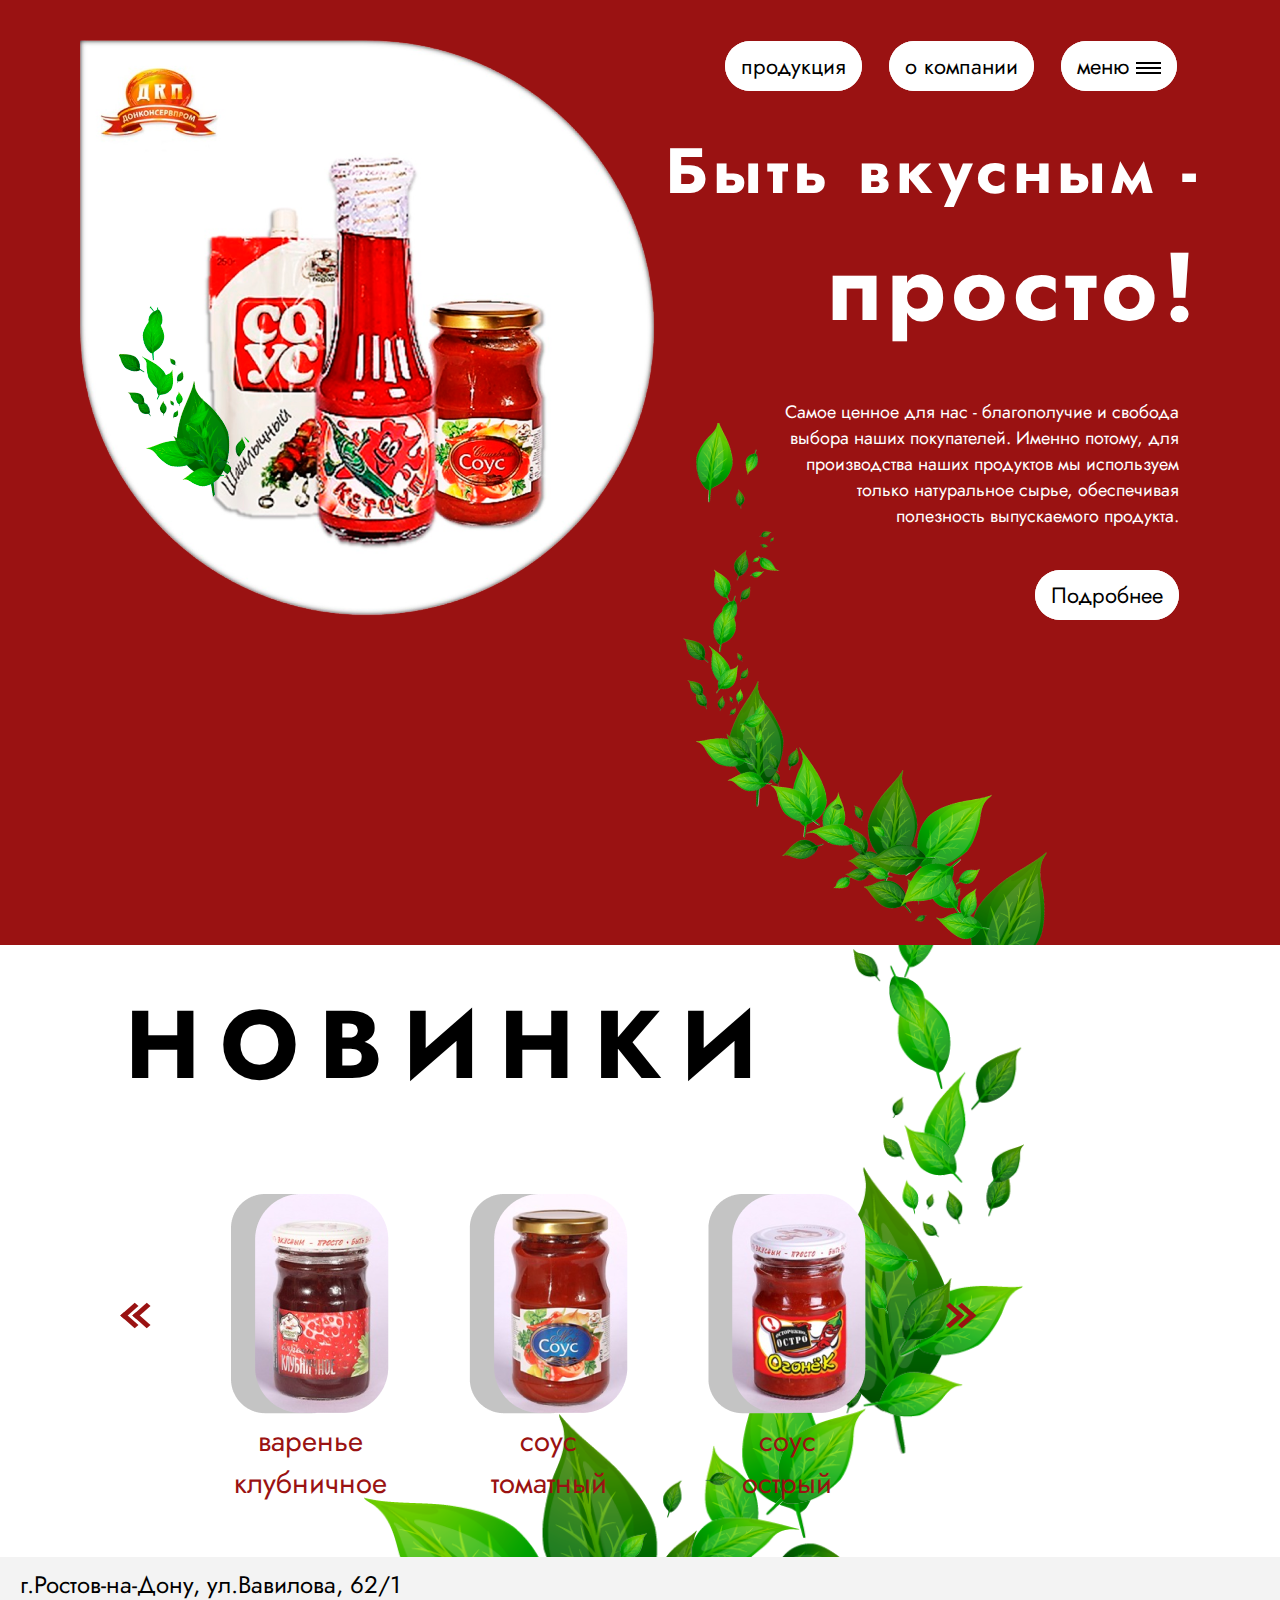
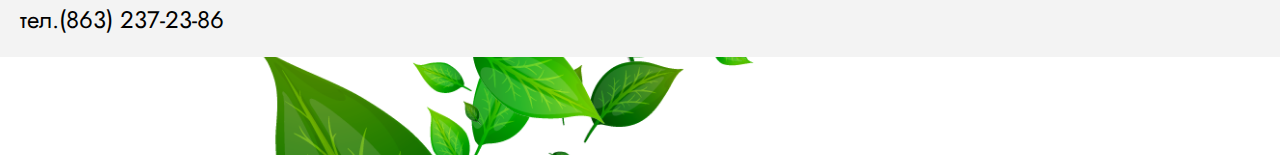
<file: index.html>
<!DOCTYPE html>
<html lang="en">
<head>
    <meta charset="UTF-8">
    <meta http-equiv="X-UA-Compatible" content="IE=edge">
    <meta name="viewport" content="width=device-width, initial-scale=1.0">
    <title>Flex верстка</title>
    <link rel="stylesheet" href="styles/style_1.css">
</head>
<body>
    <div class="wrapper">
        <div class="block-1">
            <img class="Ketchip" src="images/background-1.png" alt="">
        </div>
        <div class="block-2">
            <div class="block_button-header">
                <a class="button-header" href="index_4.html">продукция</a>
                <a class="button-header" href="index_3.html">о компании</a>
                <a class="button-header" href="index_2.html">меню <img src="images/меню.svg" alt=""></a>
            </div>
            <div>
                <h1>Быть вкусным - <br> <span class="font-sizze">просто!</span></h1>
            </div>
            <div class="block-text">
                <p class="text_1">Самое ценное для нас - благополучие и свобода выбора наших покупателей. Именно потому, для производства наших продуктов
                    мы используем только натуральное сырье, обеспечивая полезность выпускаемого продукта.</p>
            </div>
            <div class="block-button-bottom">
                <a class="button-bottom" href="">Подробнее</a>
            </div>
        </div>
    </div>

    <div class="block_bottom">
        <div class="block_bottom-zagolovok"><h2 class="zagolovok-size">НОВИНКИ</h2></div>
        <div class="block-slider">
            <div class="left"><img src="images/left-arrow.svg" alt=""></div>
            <div class="cards"><img src="images/slider-1.png" alt=""><p class="text-bottom">варенье<br>клубничное</p></div>
            <div class="cards"><img src="images/slider-2.png" alt=""><p class="text-bottom">соус<br>томатный</p></div>
            <div class="cards"><img src="images/slider-3.png" alt=""><p class="text-bottom">соус<br>острый</p></div>
            <div class="right"><img src="images/right-arrow.svg" alt=""></div>
        </div>
        <div class="footer">
            <p class="text-footer">г.Ростов-на-Дону, ул.Вавилова, 62/1<br>тел.(863) 237-23-86</p>
        </div>
    </div>
</body>
</html>
</file>
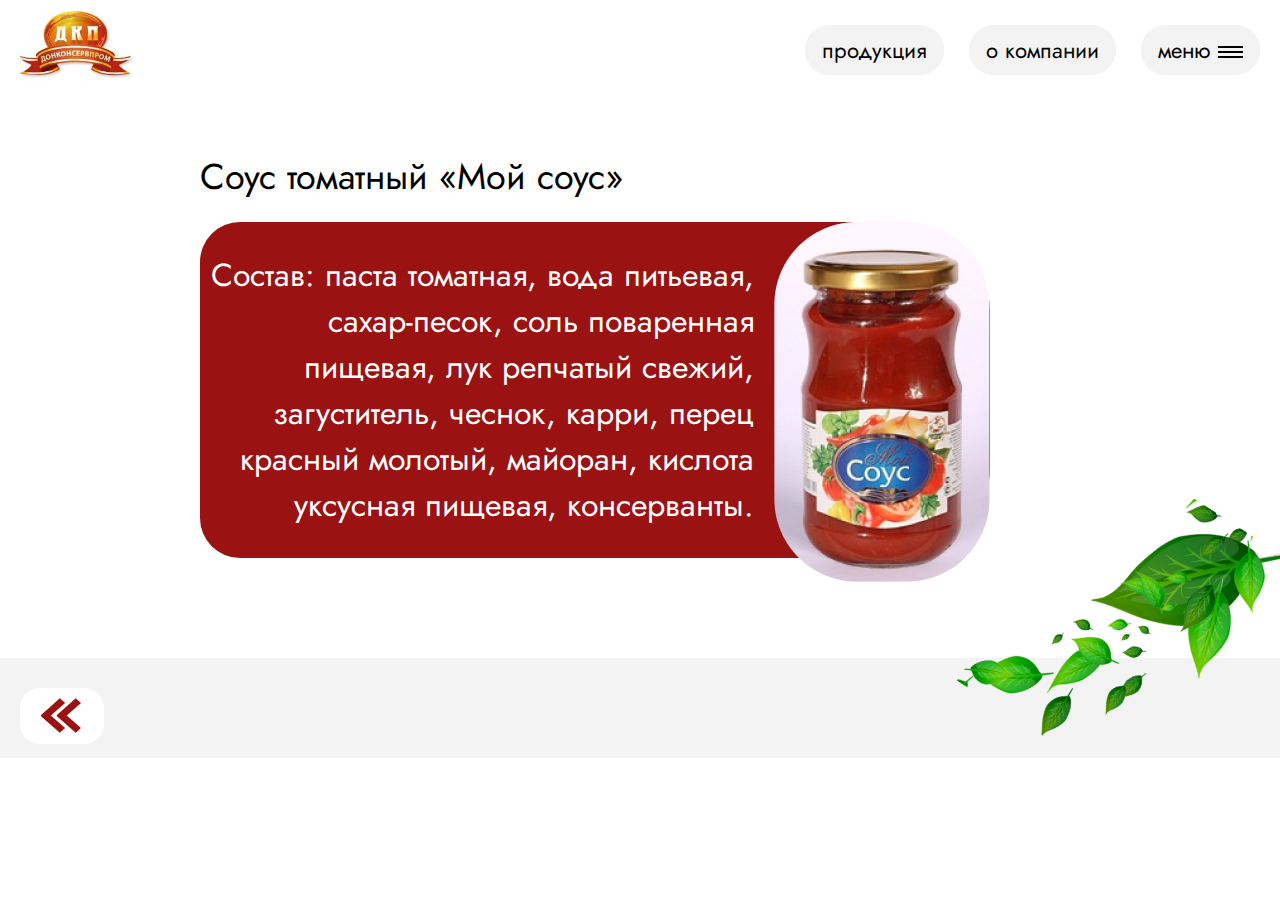
<file: index_2.html>
<!DOCTYPE html>
<html lang="en">
<head>
    <meta charset="UTF-8">
    <meta http-equiv="X-UA-Compatible" content="IE=edge">
    <meta name="viewport" content="width=device-width, initial-scale=1.0">
    <title>Flex верстка</title>
    <link rel="stylesheet" href="styles/style_2.css">
</head>
<body>
    <div class="wrapper">
        <div class="logo"><img src="images/logo.png" alt=""></div>
        <div class="block-button_header">
            <a class="button-header-top" href="index_4.html">продукция</a>
            <a class="button-header-top" href="index_3.html">о компании</a>
            <a class="button-header-top" href="index_2.html">меню <img src="images/меню.svg" alt=""></a>
        </div>
    </div>

    <div class="block-text">
        <div class="text_one">Соус томатный «Мой соус»</div>
        <div class="blok">
            <div class="text_two">Состав: паста томатная, вода питьевая, сахар-песок, соль поваренная пищевая, лук репчатый свежий, загуститель, чеснок, карри, перец красный молотый, майоран, кислота уксусная пищевая, консерванты.</div>
            <div class="img-block"><img class="img-img" src="images/img-right.png" alt=""></div>
        </div>
    </div>

    <div class="footer">
        <a href="index.html"><img class="button-nazad" src="images/обратно.svg" alt=""></a>
    </div>
</body>
</html>
</file>
<file: styles/style_1.css>
@import url('https://fonts.googleapis.com/css2?family=Jost&display=swap');

body{
    font-family: 'Jost', sans-serif;
    margin: 0;
    padding: 0;
}

.wrapper{
    max-width: 100%;
    height: 105vh;
    background-color: #9A1212;
    display: flex;
    justify-content: center;
}

.Ketchip{
    width: 100;
    height: 100;
    margin-top: 40px;
}

.block-2{
    background-image:url(../images/back-1.png);
    background-repeat: no-repeat;
    background-position: left bottom;
}

a{
    text-decoration: none;
    color: black;
}

.block_button-header{
    margin-top: 50px;
    margin-left: 70px;
}

.button-header{
    margin-right: 22px;
    font-size: 22px;
    border: 1px solid #ffffff;
    padding: 8px 15px 8px 15px;
    border-radius: 50px;
    background-color: #ffffff;
}

h1{
    font-family: 'Jost', sans-serif;
    letter-spacing: 5px;
    font-size: 64px;
    color: #ffffff;
    text-align: right;
}

.font-sizze{
    font-size: 96px;
}

.block-text{
    margin-left: 125px;
    width: 399px;
}

.text_1{
    text-align: right;
    color: #ffffff;
    font-size: 18px;
}

.block-button-bottom{
    margin-left: 380px;
    margin-top: 50px;
}

.button-bottom{
    margin-right: 22px;
    font-size: 22px;
    border: 1px solid #ffffff;
    padding: 8px 15px 8px 15px;
    border-radius: 50px;
    background-color: #ffffff;
}

.block_bottom{
    max-width: 100%;
    height: 90vh;
    background-image: url(../images/back-2.png);
    background-size: 60%;
    background-repeat:no-repeat;
    background-position:50% 65%;
}
.zagolovok-size{
    margin-top: 0px;
    padding-top: 30px;
    margin-left: 125px;
    font-size: 96px;
    letter-spacing: 20px;
}

.block-slider{
    display: flex;
    margin-left: 120px;
    align-items: center;
    margin-bottom: 0px;
}

.cards{
    margin-right: 80px;
}

.text-bottom{
    margin-top: 0px;
    font-size: 29.23px;
    color: #9A1212;
    text-align: center;
}

.left{
    margin-bottom: 90px;
    margin-right: 80px;
}

.right{
    margin-bottom: 90px;
}

.footer{
    max-width: 100%;
    height: 100px;
    margin-top: 0px;
    background-color: #F3F3F3;
}

.text-footer{
    font-size: 24px;
    padding-top: 10px;
    padding-left: 20px;
}
</file>
<file: styles/style_2.css>
@import url('https://fonts.googleapis.com/css2?family=Jost&display=swap');

body{
    font-family: 'Jost', sans-serif;
    margin: 0;
    padding: 0;
    background-image: url(../images/back-3.png);
    background-repeat: no-repeat;
    background-position: bottom right;
}

.wrapper{
    max-width: 100%;
    height: 100px;
    background-color: #ffffff;
    display: flex;
    justify-content: space-between;
    align-items: center;
}

a{
    text-decoration: none;
    color: black;
}

.logo{
    margin-left: 20px;
}

.button-header-top{
    font-size: 22.11px;
    border: 1px solid #F3F3F3;
    background-color: #F3F3F3;
    border-radius: 50px;
    padding: 8px 16px 8px 16px;
    margin-right: 20px;
}

.block-text{
    margin-top: 50px;
}

.text_one{
    margin-left: 200px;
    font-size: 36px;
}

.blok{
    margin-left: 200px;
    margin-top: 20px;
    width: 790px;
    height: 336px;
    background-color: #9A1212;
    border-radius: 40px 90px 90px 40px;
    display: flex;
}

.text_two{
    margin-right: 20px;
    padding-top: 30px;
    width: 582px;
    font-size: 32px;
    color: #fff;
    text-align: right;
}

.footer{
    margin-top: 100px;
    max-width: 100%;
    height: 100px;
    background-color: #F3F3F3;
    background-image: url(../images/back-3.png);
    background-repeat: no-repeat;
    background-position: bottom right;
}

.button-nazad{
    width: 84px;
    height: 56px;
    margin-left: 20px;
    margin-right: 20px;
    margin-top: 30px;
}
</file>
